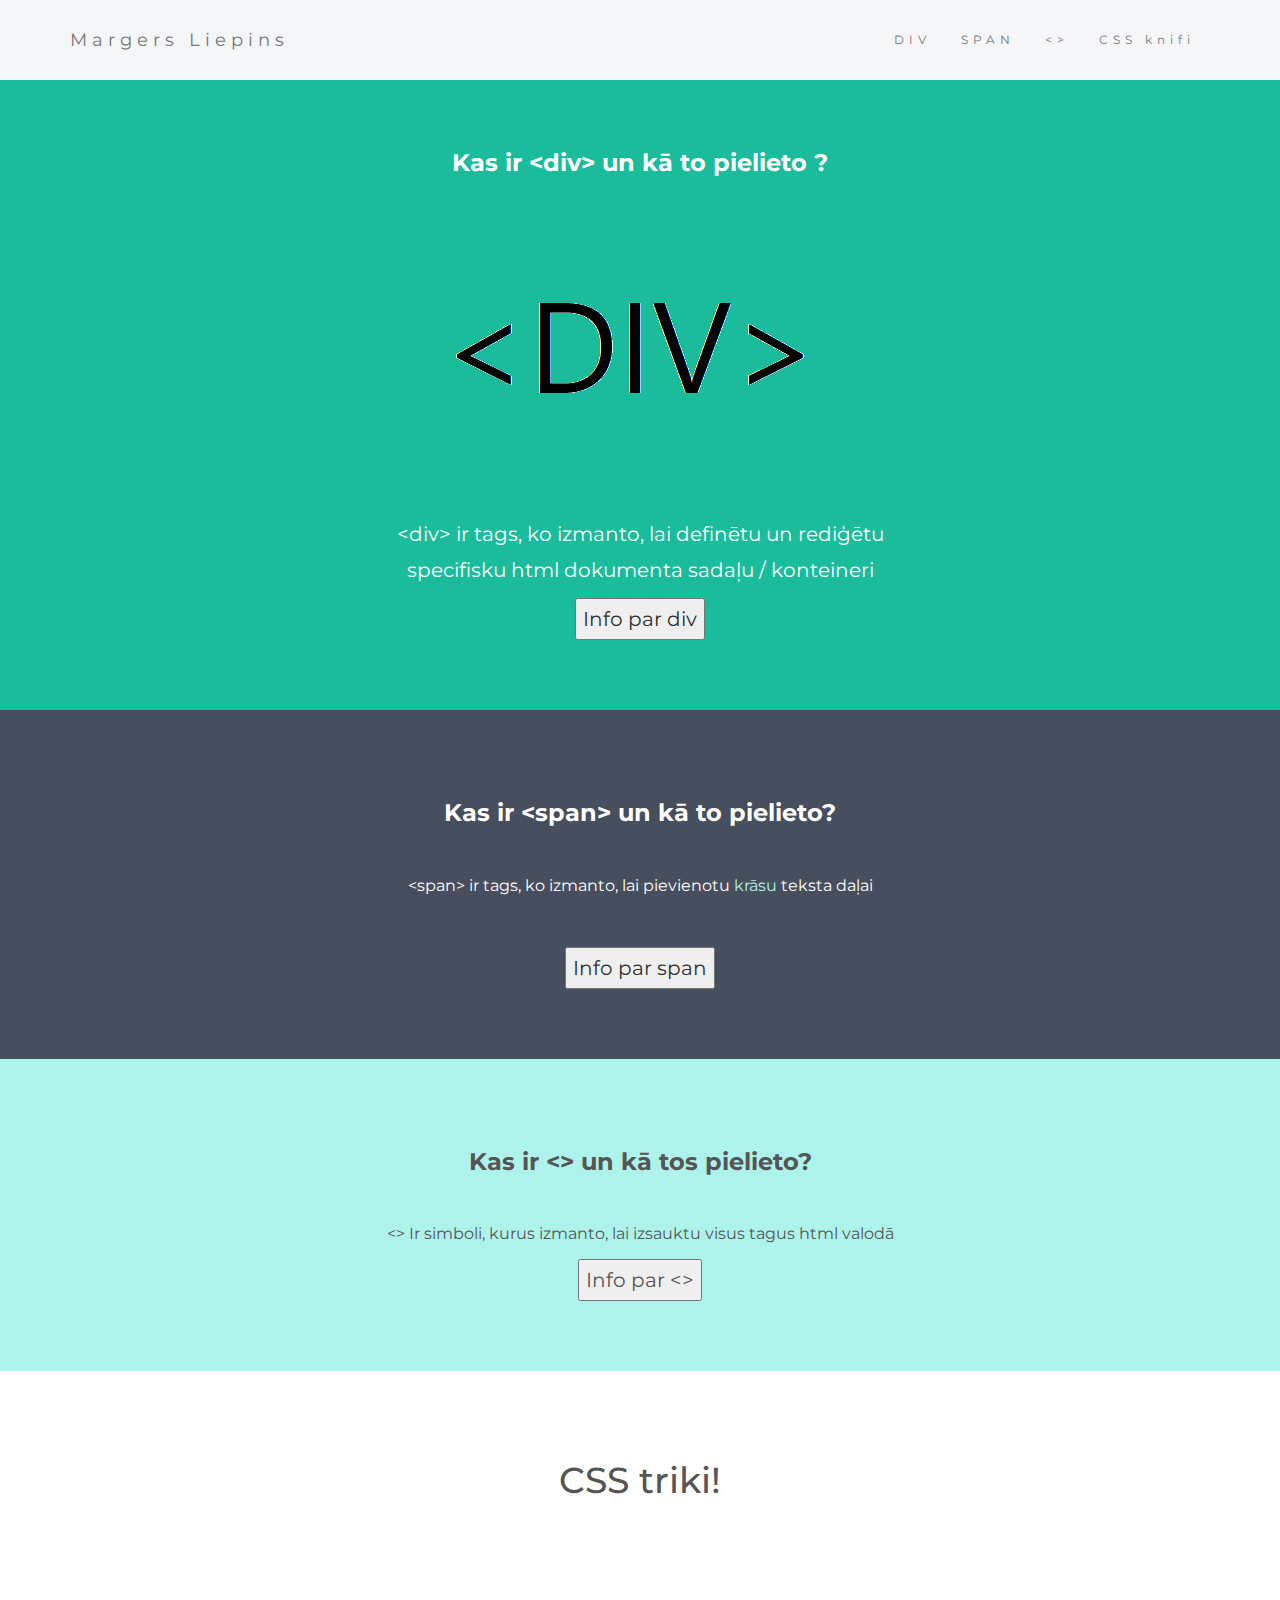
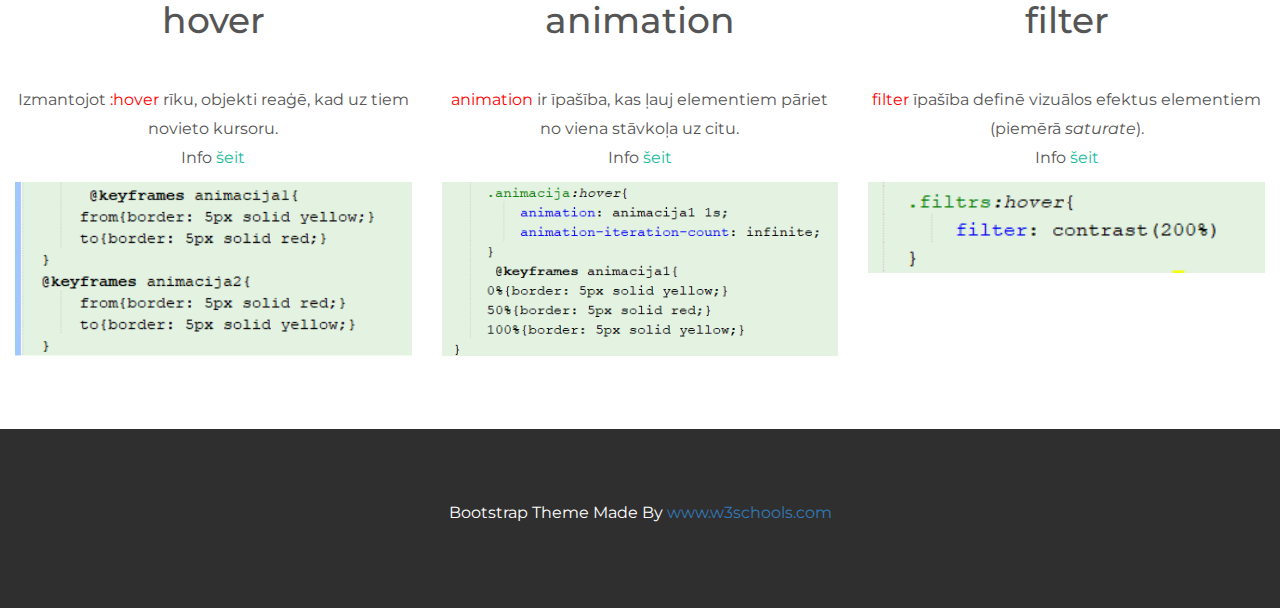
<file: index.html>
<!DOCTYPE html>
<html lang="en">
<head>
  <!-- Theme Made By www.w3schools.com - No Copyright -->
  <title>Margers Liepins Bootstrap Theme Simply Me</title>
  <meta charset="utf-8">
  <meta name="viewport" content="width=device-width, initial-scale=1">
  <link rel="stylesheet" href="https://maxcdn.bootstrapcdn.com/bootstrap/3.4.1/css/bootstrap.min.css">
  <link href="https://fonts.googleapis.com/css?family=Montserrat" rel="stylesheet">
  <script src="https://ajax.googleapis.com/ajax/libs/jquery/3.5.1/jquery.min.js"></script>
  <script src="https://maxcdn.bootstrapcdn.com/bootstrap/3.4.1/js/bootstrap.min.js"></script>
  <script src="script/myScript.js"> </script>
  <style>
      .virsu:hover {border: 7px solid red;}
      .animacija:hover{
          animation: animacija1 1s;
          animation-iteration-count: infinite;
      }
      .filtrs:hover{
          filter: saturate(8)
      }
       @keyframes animacija1{
      0%{border: 7px solid yellow;}
      50%{border: 5px solid red;}
      100%{border: 7px solid yellow;}
  }
          </style>
  <link rel="stylesheet" href="css/stils.css"> <!-- ŠIS IR LINKS UZ CSS FAILU --->
</head>
<body>

<!-- Navbar zoozoo --->
<nav class="navbar sticky navbar-default">
  <div class="container">
    <div class="navbar-header">
      <button type="button" class="navbar-toggle" data-toggle="collapse" data-target="#myNavbar">
        <span class="icon-bar"></span>
        <span class="icon-bar"></span>
        <span class="icon-bar"></span>                        
      </button>
      <a class="navbar-brand" href="#">Margers Liepins</a>
    </div>
    <div class="collapse navbar-collapse" id="myNavbar">
      <ul class="nav navbar-nav navbar-right">
        <li><a href="#div">DIV</a></li>
        <li><a href="#span">SPAN</a></li>
        <li><a href="#vairmaz">&lt&gt</a></li>
        <li><a href="#knifi">CSS knifi</a></li>
      </ul>
    </div>
  </div>
</nav>

<div class="content">
<!-- First Container -->
<div id="div" class="container-fluid bg-1 text-center">
    <h3  class="margin" style="font-weight: 700">Kas ir &lt;div&gt; un kā to pielieto ?</h3>
  <img src="images/div.jpg" class="img-responsive margin" style="display:inline" alt="Bird" width="400" height="240">
  <p style="font-size: 20px">&lt;div&gt; ir tags, ko izmanto, lai definētu un rediģētu <br> specifisku html dokumenta sadaļu / konteineri </p>
  <button style="color: #2f2f2f" onclick="window.open('https://www.w3schools.com/tags/tag_div.asp')" > Info par div </button>
</div>

<!-- Second Container -->
<div id="span" class="container-fluid bg-2 text-center">
  <h3  class="margin" style="font-weight: 700">Kas ir &lt;span&gt; un kā to pielieto?</h3>
  <p> &lt;span&gt; ir tags, ko izmanto, lai pievienotu <span style="color: #aef3eb">krāsu </span> teksta daļai </p> 
  <br>
  <button style="color: #2f2f2f" onclick="window.open('https://www.w3schools.com/tags/tag_span.asp')"> Info par span </button>
</div>

<!-- Third Container (Grid) -->
<div id="vairmaz" class="container-fluid bg-5 text-center">
    <h3 class="margin" style="font-weight: 700">Kas ir &lt;&gt; un kā tos pielieto?</h3>
  <p> &lt;&gt; Ir simboli, kurus izmanto, lai izsauktu visus tagus html valodā </p>
  <button onclick="window.open('https://www.w3schools.com/html/html_entities.asp')"> Info par &lt;&gt; </button>
</div>


<!-- Fourth Container -->
<div id="knifi" class="container-fluid bg-3 text-center">    
  <h1  class="margin">CSS triki!</h1><br>
  <div class="row">
    <div class="col-sm-4">
        <h1 class = "margin">hover</h1>
        <p>Izmantojot <span style="color: red">:hover</span> rīku, objekti reaģē, kad uz tiem novieto kursoru. <br>Info <a style="color:#1abc9c" href="https://www.w3schools.com/csSref/sel_hover.asp" target="_blank">šeit</a></p>
      <img src="images/hover.png" class="virsu" style="width:100%" alt="Image">
    </div>
    <div class="col-sm-4"> 
        <h1 class = "margin">animation</h1> 
              <p><span style="color: red">animation</span> ir īpašība, kas ļauj elementiem pāriet no viena stāvkoļa uz citu. <br>Info <a style="color:#1abc9c" href="https://www.w3schools.com/css/css3_animations.asp" target="_blank">šeit</a> <br> </p>
      <img src="images/animacija.png" class="animacija" style="width:100%" alt="Image" >
    </div>
    <div class="col-sm-4"> 
        <h1 class = "margin">filter</h1>
        <p><span style="color: red">filter</span> īpašība definē vizuālos efektus elementiem (piemērā <i>saturate</i>).<br>Info <a style="color: #1abc9c;" href="https://www.w3schools.com/cssref/css3_pr_filter.asp" target="_blank">šeit</a></p>
      <img src="images/filtrs.png" class="filtrs" style="width:100%" alt="Image">
    </div>
  </div>
</div>
</div>
<!-- Footer -->
<footer class="container-fluid bg-4 text-center">
  <p>Bootstrap Theme Made By <a href="https://www.w3schools.com">www.w3schools.com</a></p> 
</footer>

</body>
</html>
</file>
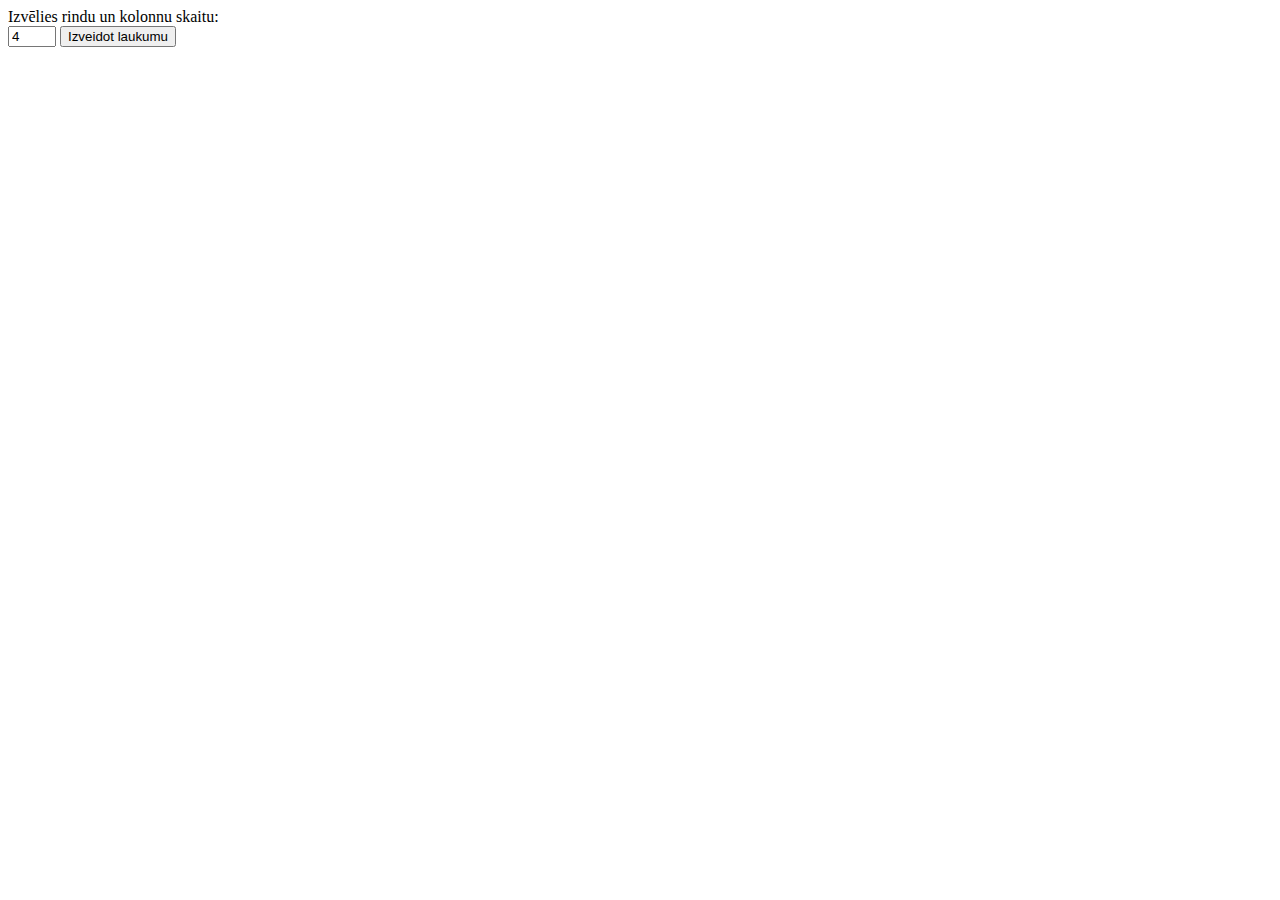
<file: laukums.html>
<!DOCTYPE html>

<html>
    <head>
        <title>Atminas spele</title>
        <meta charset="UTF-8">
        <meta name="viewport" content="width=device-width, initial-scale=1.0">
        <style>
        </style>
        <link rel="stylesheet" href="css/atmina.css" >
    <script>
      function izveidoLaukumu(){
         
         var n = skaits.value;
         var platums = document.getElementById("lielais");
         platums.style.width = `${n*100 + n*10}px`;
         
         for(var i = 0; i<n*n; i++){
           //  console.log(i);
             let divs = document.createElement('div');
             divs.id = 'karts'+i;
             divs.setAttribute("class",'aizmugure');
             divs.innerHTML = i+1;
             console.log(divs);
             document.getElementById("lielais").appendChild(divs);
         }
         
      }
        </script>
    </head>
    <body >
        <form class="basic">
            <label for="skaits">Izvēlies rindu un kolonnu skaitu:</label><br>
            <input value="4" type="number" id="skaits" name="skaits" min="1" max ="5" >
            <input type="button" onclick="izveidoLaukumu()" value="Izveidot laukumu">
  </form>
        <div id="lielais" class="lielais">
            
        </div>
              
        </body>
</html>
</file>
<file: css/stils.css>
body {
    font: 20px Montserrat, sans-serif;
    line-height: 1.8;
    color: #f5f6f7;
  }
  p {font-size: 16px;}
  .margin {margin-bottom: 45px;}
  .bg-1 { 
    background-color: #1abc9c; /* Green */
    color: #ffffff;
  }
  .bg-2 { 
    background-color: #474e5d; /* Dark Blue */
    color: #ffffff;
  }
  .bg-5{
      background-color: #aef3eb; /* Light blue */
          color: #555555;
  }
  .bg-3 { 
    background-color: #ffffff; /* White */
    color: #555555;
  }
  .bg-4 { 
    background-color: #2f2f2f; /* Black Gray */
    color: #fff; 
  }
  .sticky{
      position: fixed;
      top: 0;
      width: 100%;
  }
  .sticky + .content{
      padding-top: 60px;
  }
  @keyframes animacijas{
      from{border: 5px solid red}
      to{border: 5px solid yellow}
  }
  .container-fluid {
    padding-top: 70px;
    padding-bottom: 70px;
  }
  .navbar {
    background-color: #f5f6f7;
    padding-top: 15px;
    padding-bottom: 15px;
    border: 0;
    border-radius: 0;
    margin-bottom: 0;
    font-size: 12px;
    letter-spacing: 5px;
  }
  .navbar-nav  li a:hover {
    color: #1abc9c !important;
  }
</file>
<file: css/atmina.css>
.lielais + .basic{
    align-content: center;
    margin: auto;
    width: 50%;
    background-color: whitesmoke;
    padding: 50px;
}
.aizmugure{
    width: 100px;
    height: 100px;
    display:inline-block;
    margin: auto;
    
    background-color: #D81E5B;
    border-style: solid;
    border-radius: 10px;
    border-color: black;
    border-width: 5px;
     
    top: 50%;
    text-align: center;
    
      
            }
</file>
